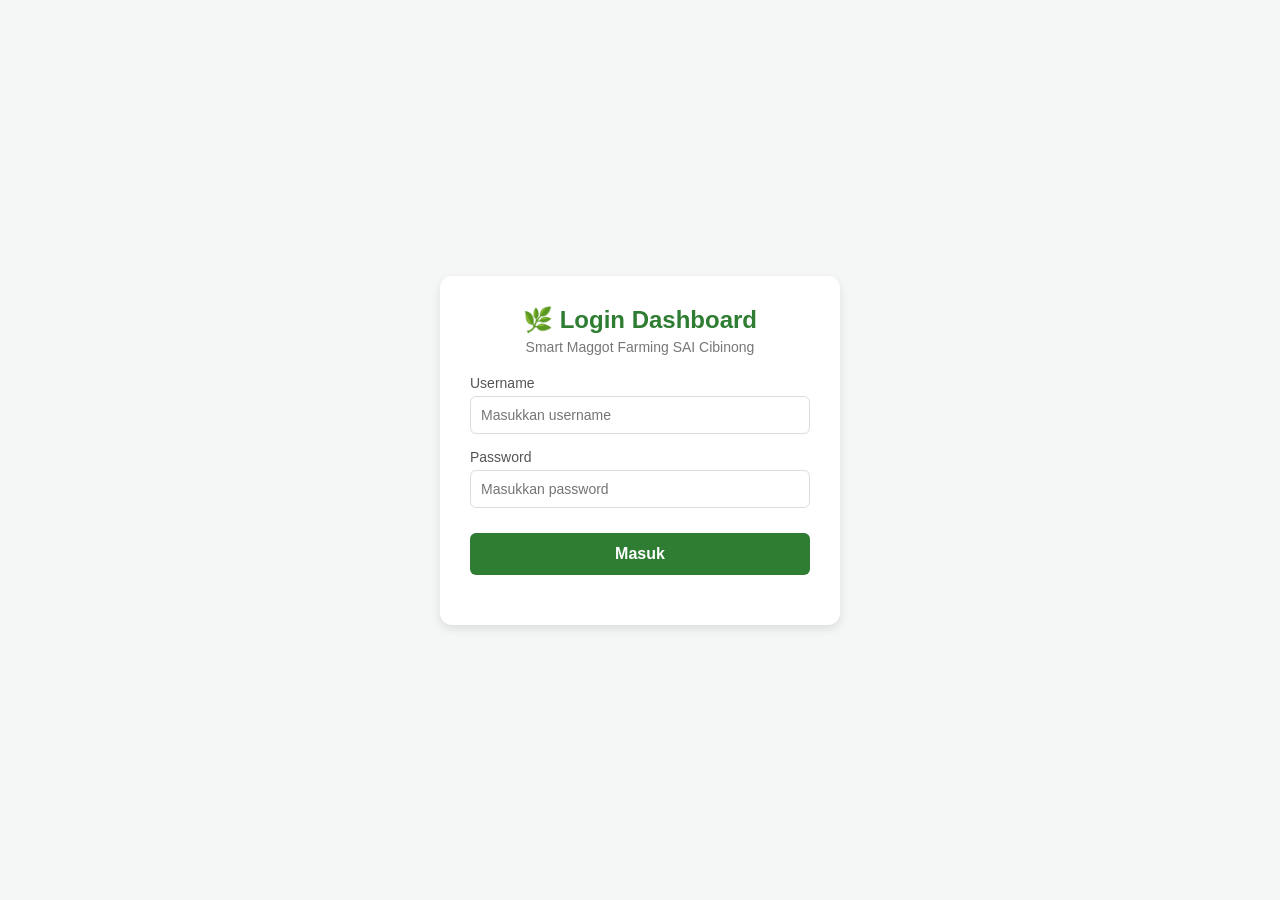
<file: dashboard-app/login.html>
<!DOCTYPE html>
<html lang="id">
<head>
    <meta charset="UTF-8">
    <meta name="viewport" content="width=device-width, initial-scale=1.0">
    <title>Login - Smart Maggot Farming</title>
    <link rel="stylesheet" href="css/style.css">
</head>
<body class="login-page">

    <div class="login-container">
        <div class="login-box">
            <h2>🌿 Login Dashboard</h2>
            <p>Smart Maggot Farming SAI Cibinong</p>
            <form id="login-form">
                <div class="input-group">
                    <label for="username">Username</label>
                    <input type="text" id="username" required placeholder="Masukkan username">
                </div>
                <div class="input-group">
                    <label for="password">Password</label>
                    <input type="password" id="password" required placeholder="Masukkan password">
                </div>
                <button type="submit" class="btn-login">Masuk</button>
                <p id="login-error" class="error-msg"></p>
            </form>
        </div>
    </div>

    <script src="js/login.js"></script>
</body>
</html>
</file>
<file: dashboard-app/css/style.css>
/* ==================== GLOBAL STYLES ==================== */
* {
    margin: 0;
    padding: 0;
    box-sizing: border-box;
    font-family: 'Segoe UI', Tahoma, Geneva, Verdana, sans-serif;
}

body {
    background-color: #f4f7f6;
    color: #333;
    padding: 20px;
}

.login-page {
    padding: 0;
    margin: 0;
    background-color: #f4f7f6;
}

/* ==================== STYLE HALAMAN LOGIN ==================== */
.login-container {
    display: flex;
    justify-content: center;
    align-items: center;
    min-height: 100vh;
    background-color: #f4f7f6;
    width: 100%;
}

.login-box {
    background-color: #ffffff;
    padding: 30px;
    border-radius: 12px;
    box-shadow: 0 4px 10px rgba(0,0,0,0.1);
    width: 100%;
    max-width: 400px;
    text-align: center;
}

.login-box h2 {
    color: #2e7d32;
    margin-bottom: 5px;
}

.login-box p {
    color: #777;
    font-size: 14px;
    margin-bottom: 20px;
}

.input-group {
    text-align: left;
    margin-bottom: 15px;
}

.input-group label {
    display: block;
    font-size: 14px;
    color: #555;
    margin-bottom: 5px;
}

.input-group input {
    width: 100%;
    padding: 10px;
    border: 1px solid #ddd;
    border-radius: 6px;
    font-size: 14px;
}

.btn-login {
    width: 100%;
    padding: 12px;
    background-color: #2e7d32;
    color: white;
    border: none;
    border-radius: 6px;
    font-size: 16px;
    font-weight: bold;
    cursor: pointer;
    margin-top: 10px;
}

.btn-login:hover {
    background-color: #1b5e20;
}

.error-msg {
    color: #d32f2f;
    font-size: 13px;
    margin-top: 10px;
}

/* ==================== STYLE HALAMAN DASHBOARD ==================== */
.container {
    max-width: 1200px;
    margin: 0 auto;
}

.main-header {
    display: flex;
    justify-content: space-between;
    align-items: center;
    margin-bottom: 24px;
    gap: 12px;
}

header h1 {
    color: #2e7d32;
    font-size: 24px;
}

header p {
    color: #666;
    font-size: 14px;
}

.section-title {
    margin-bottom: 16px;
}

.section-title h2 {
    font-size: 18px;
    color: #333;
    margin-bottom: 4px;
}

.section-title p {
    color: #666;
    font-size: 13px;
}

.dashboard-grid {
    display: grid;
    grid-template-columns: repeat(auto-fit, minmax(200px, 1fr));
    gap: 18px;
    margin-bottom: 24px;
}

.card {
    background-color: #ffffff;
    padding: 20px;
    border-radius: 12px;
    box-shadow: 0 4px 6px rgba(0,0,0,0.05);
    text-align: center;
    min-height: 135px;
}

.card h3 {
    font-size: 15px;
    color: #555;
    margin-bottom: 10px;
}

.data-value {
    font-size: 32px;
    font-weight: bold;
    color: #2e7d32;
    margin-bottom: 10px;
}

.unit {
    font-size: 17px;
    color: #888;
}

.status-card .data-value {
    margin-bottom: 8px;
}

.status-value {
    font-size: 21px;
    line-height: 1.25;
}

.status-default {
    color: #666;
}

.status-optimal {
    color: #2e7d32;
}

.status-normal {
    color: #2e7d32;
}

.status-monitor {
    color: #f57c00;
}

.status-warning {
    color: #d32f2f;
}

.status-message {
    font-size: 12px;
    line-height: 1.35;
    color: #777;
}

.charts-grid {
    display: grid;
    grid-template-columns: repeat(auto-fit, minmax(320px, 1fr));
    gap: 20px;
}

.chart-container {
    background-color: #ffffff;
    padding: 20px;
    border-radius: 12px;
    box-shadow: 0 4px 6px rgba(0,0,0,0.05);
}

.chart-container h3 {
    text-align: center;
    margin-bottom: 6px;
    color: #555;
}

.chart-caption {
    text-align: center;
    color: #777;
    font-size: 12px;
    margin-bottom: 12px;
}

canvas {
    width: 100% !important;
    max-height: 300px;
}

.btn-logout {
    background-color: #e53935;
    color: white;
    border: none;
    padding: 8px 15px;
    border-radius: 6px;
    cursor: pointer;
    font-weight: bold;
}

.btn-logout:hover {
    background-color: #b71c1c;
}

@media (max-width: 600px) {
    body {
        padding: 12px;
    }

    .main-header {
        align-items: flex-start;
        flex-direction: column;
    }

    .btn-logout {
        align-self: flex-end;
    }

    .data-value {
        font-size: 28px;
    }
}
</file>
